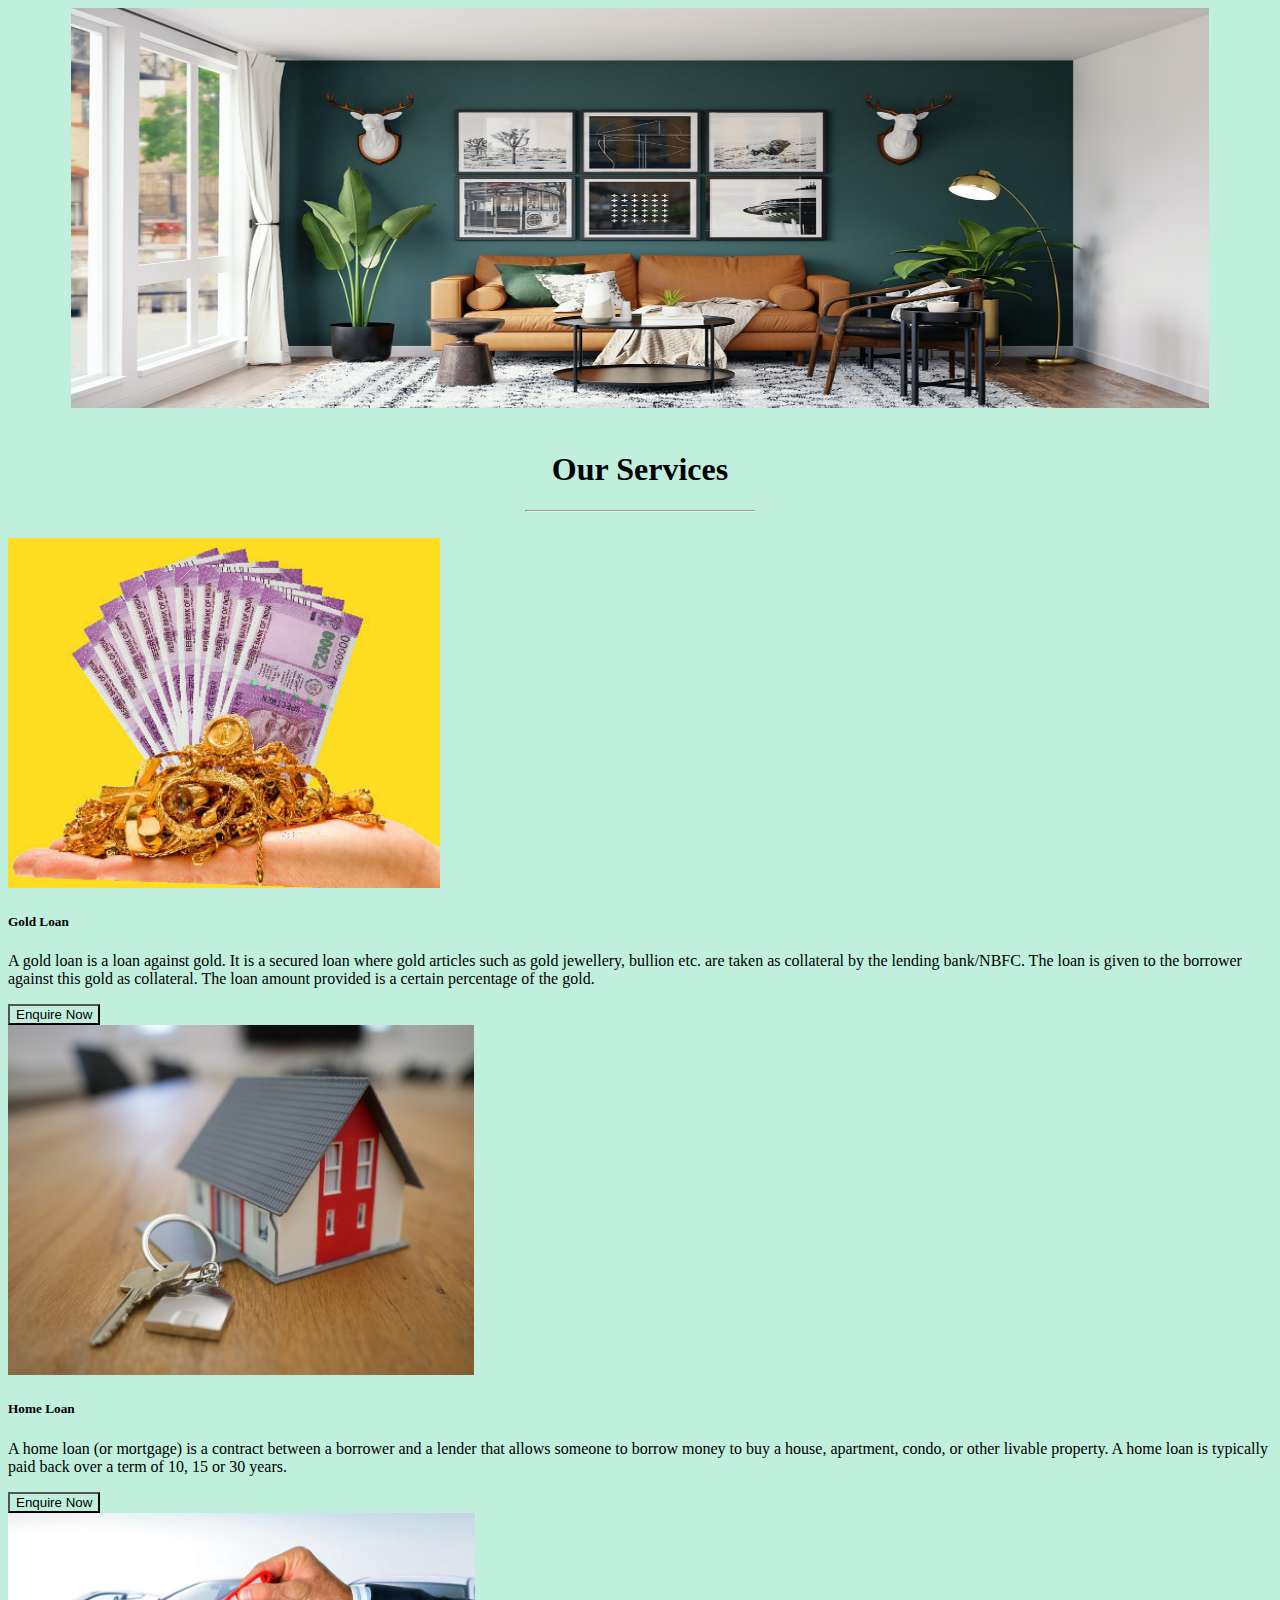
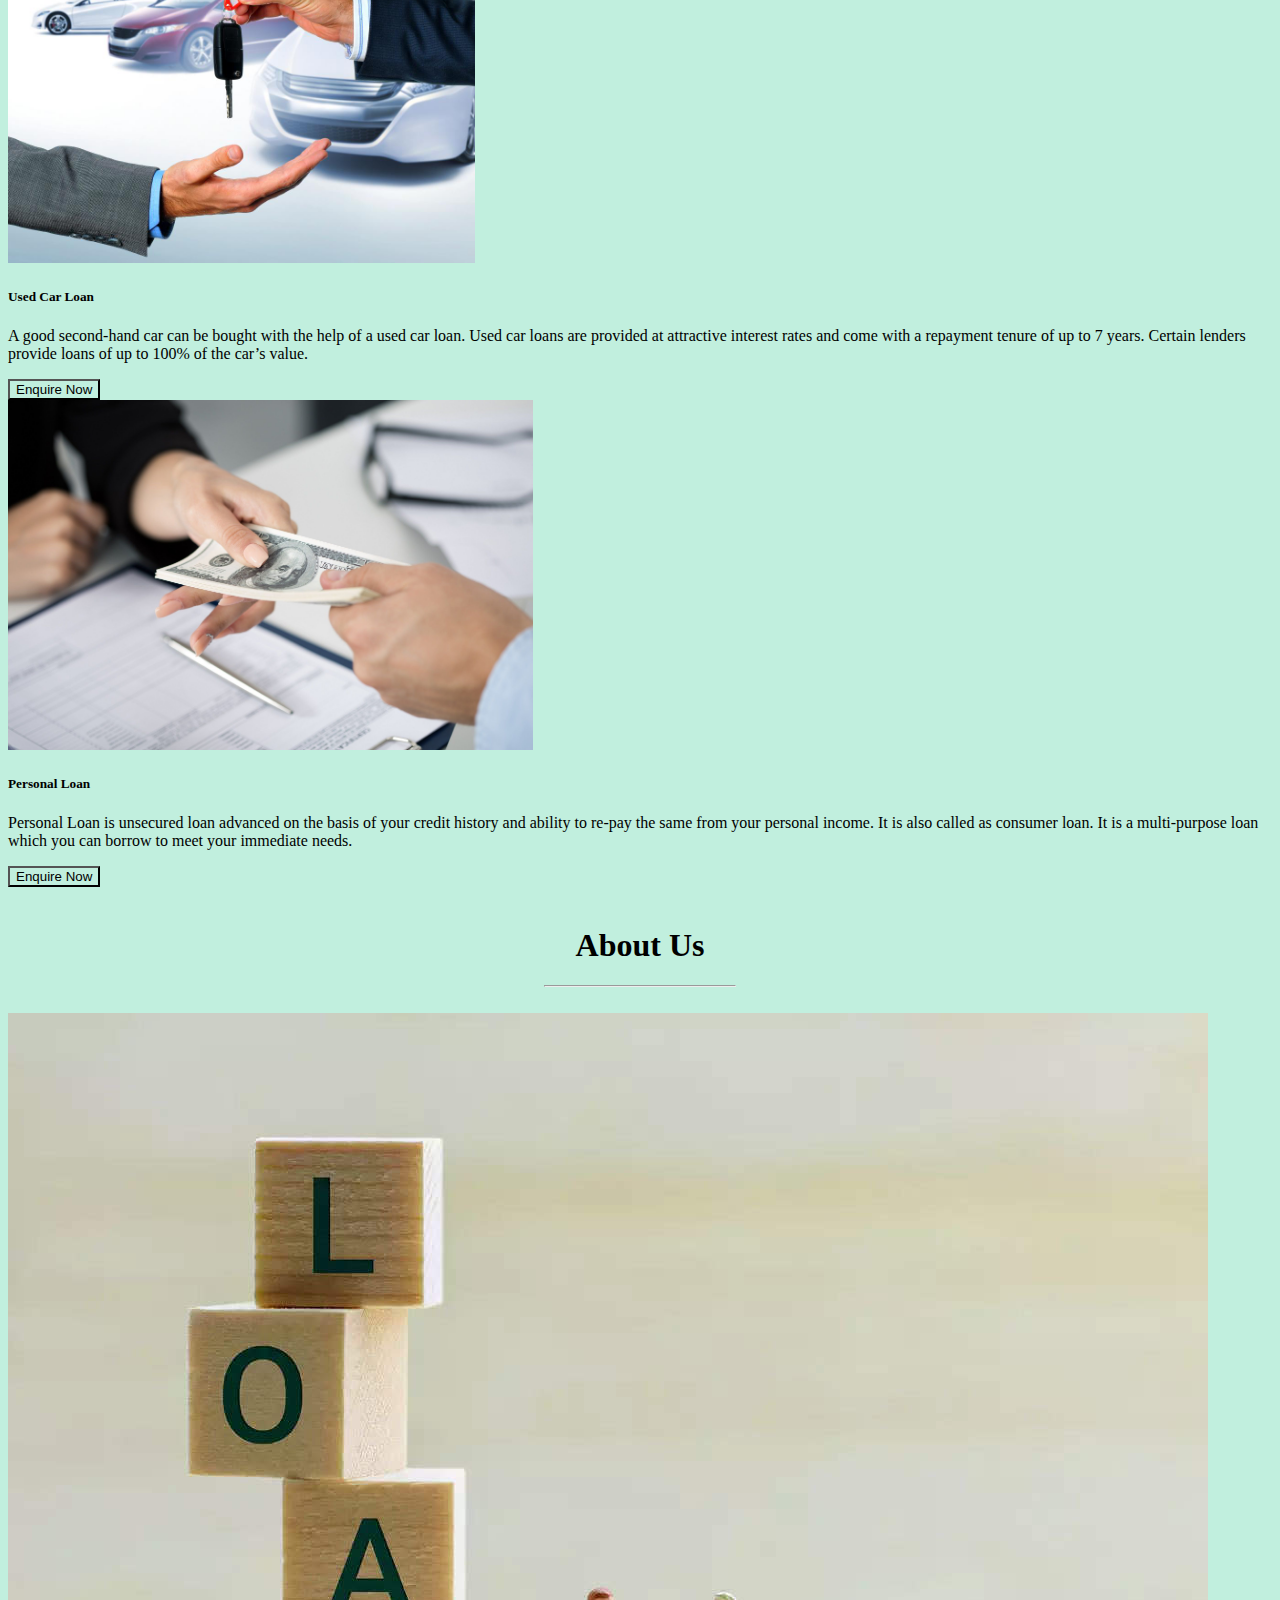
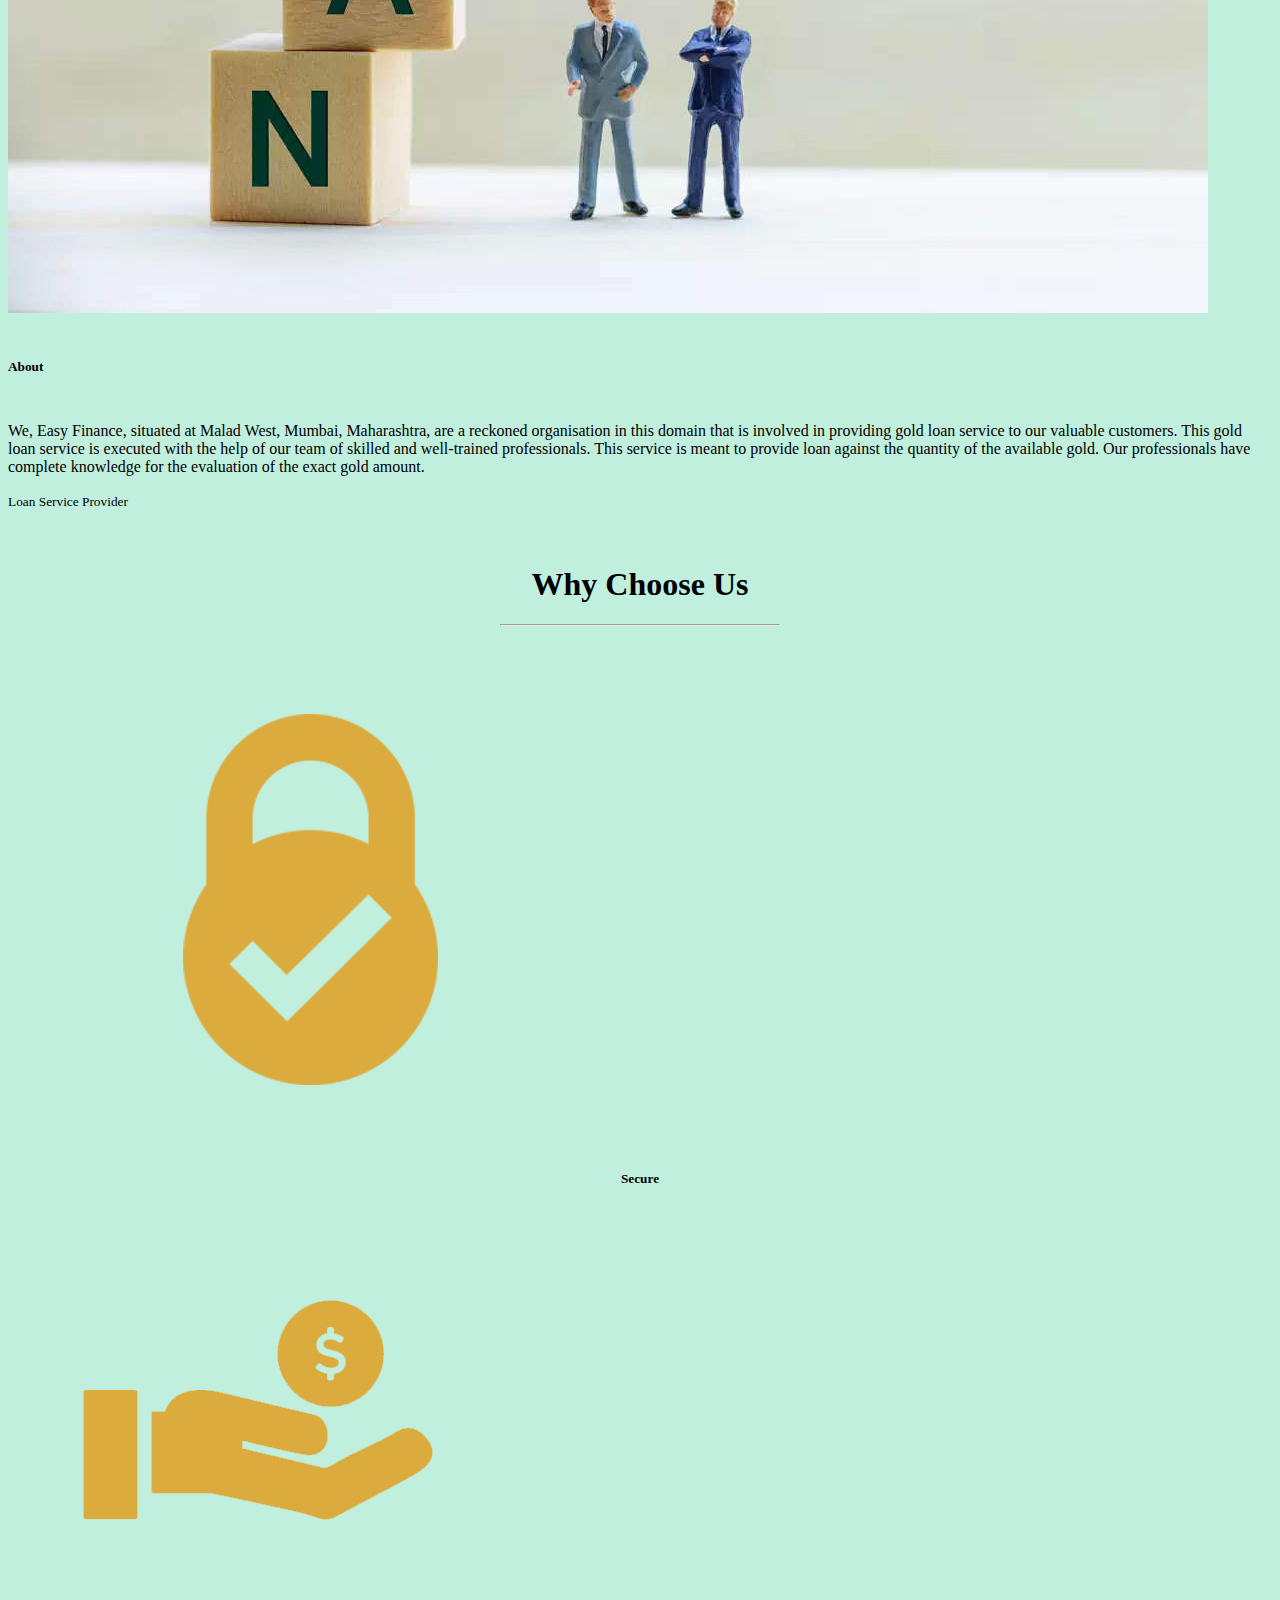
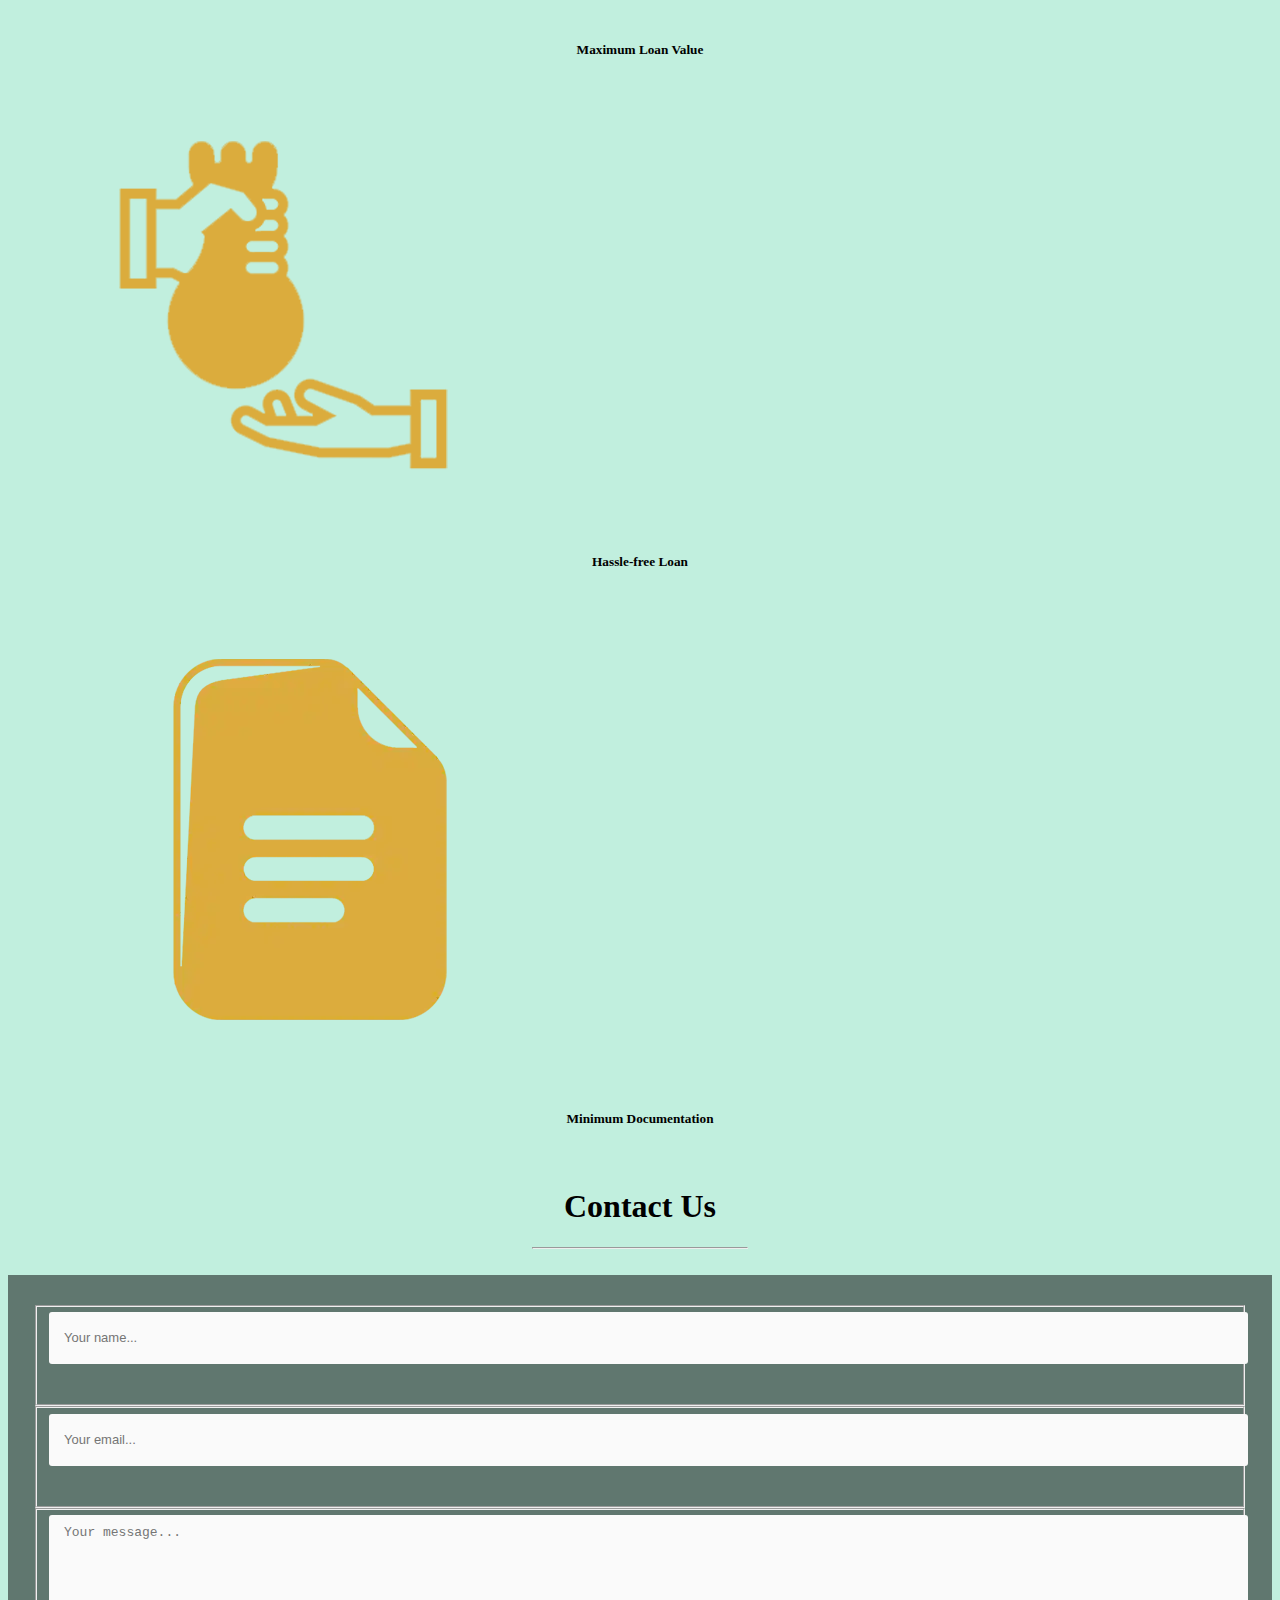
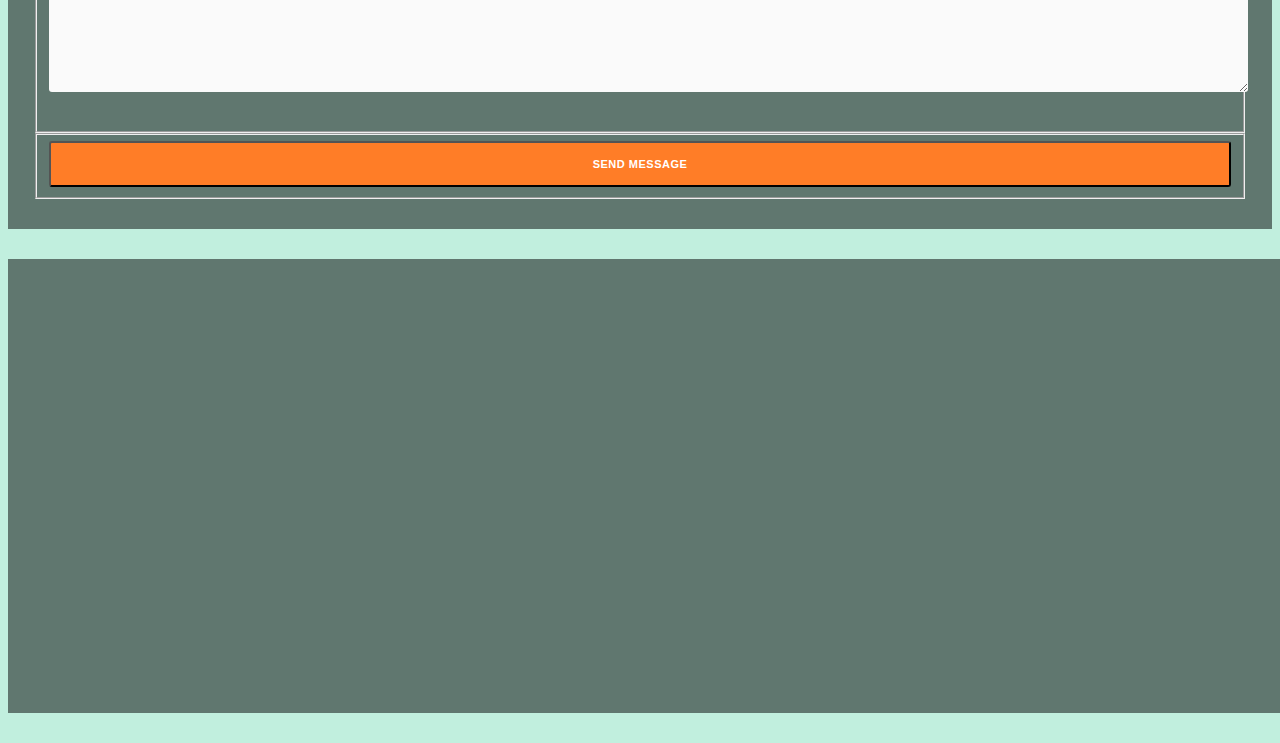
<file: index.html>
<!DOCTYPE html>
<html lang="en">
<head>
    <meta charset="UTF-8">
    <meta http-equiv="X-UA-Compatible" content="IE=edge">
    <meta name="viewport" content="width=device-width, initial-scale=1.0">
    <title>Service Page</title>
    <link rel="stylesheet" href="style.css">
    <link rel="stylesheet" href="https://cdnjs.cloudflare.com/ajax/libs/font-awesome/5.15.3/css/all.min.css">
    <link href="https://cdn.jsdelivr.net/npm/bootstrap@5.1.0/dist/css/bootstrap.min.css" rel="stylesheet" 
    integrity="sha384-KyZXEAg3QhqLMpG8r+8fhAXLRk2vvoC2f3B09zVXn8CA5QIVfZOJ3BCsw2P0p/We" crossorigin="anonymous">
</head>
<body style="background-color: #c1efde;">
  <div class="card-deck mt-20">
    <center><img src="img/front-home.jpg" class="card-img-top" alt="..." style="height: 400px; width: 90%;"></center>
  </div>
  <br>
  <h1 style="text-align: center;">Our Services</h1><center><hr style="width: 18%;"></center><br>
  <div class="card-group">
    <div class="card" style="border-right: 2px solid #c1efde;">
      <img src="img/gold.jpg" class="card-img-top" alt="..." style="height: 350px;">
      <div class="card-body">
        <h5 class="card-title">Gold Loan</h5>
        <p class="card-text">A gold loan is a loan against gold. It is a secured loan where gold 
        articles such as gold jewellery, bullion etc. are taken as collateral by the lending bank/NBFC. 
        The loan is given to the borrower against this gold as collateral. The loan amount provided is a certain percentage of the gold.</p>
        <a href="enquire.html"><button type="button" class="btn btn-success" style="background-color: #c1efde; color: black;">Enquire Now</button></a>
      </div>
    </div>
    <div class="card" style="border-right: 2px solid #c1efde;">
      <img src="img/home.jpg" class="card-img-top" alt="..." style="height: 350px;">
      <div class="card-body">
        <h5 class="card-title">Home Loan</h5>
        <p class="card-text">
        A home loan (or mortgage) is a contract between a borrower and a lender that allows someone to borrow money to buy a house, apartment, condo, or other livable property. 
        A home loan is typically paid back over a term of 10, 15 or 30 years.</p>
        <a href="enquire.html"><button type="button" class="btn btn-success" style="background-color: #c1efde; color: black;">Enquire Now</button></a>
      </div>
    </div>
    <div class="card" style="border-right: 2px solid #c1efde;">
      <img src="img/car.jpg" class="card-img-top" alt="..." style="height: 350px;">
      <div class="card-body">
        <h5 class="card-title">Used Car Loan</h5>
        <p class="card-text">A good second-hand car can be bought with the help of a used car loan. Used car loans are provided at attractive 
        interest rates and come with a repayment tenure of up to 7 years. Certain lenders provide loans of up to 100% of the car’s value.</p>
        <a href="enquire.html"><button type="button" class="btn btn-success" style="background-color: #c1efde; color: black;">Enquire Now</button></a>
      </div>
    </div>
    <div class="card">
      <img src="img/personal.jpg" class="card-img-top" alt="..." style="height: 350px;">
      <div class="card-body">
        <h5 class="card-title">Personal Loan</h5>
        <p class="card-text">Personal Loan is unsecured loan advanced on the basis of your credit history and ability to re-pay the same from your personal income. It is also called as consumer loan. 
        It is a multi-purpose loan which you can borrow to meet your immediate needs.</p>
        <a href="enquire.html"><button type="button" class="btn btn-success" style="background-color: #c1efde; color: black;">Enquire Now</button></a>
      </div>
    </div>
  </div>
  <br>
  <h1 style="text-align: center;">About Us</h1><center><hr style="width: 15%;"></center><br>
  <div class="card mb-3" style="max-width: fit-content;">
    <div class="row g-0">
      <div class="col-md-4">
        <img src="img/loan.jpg" class="img-fluid rounded-start" alt="...">
      </div>
      <div class="col-md-8">
        <div class="card-body">
          <h5 class="card-title" style="padding-top: 20px;">About</h5>
          <p style="padding-top: 25px;" class="card-text">We, Easy Finance, situated at Malad West, Mumbai, Maharashtra, are a reckoned organisation in this domain that is involved in providing gold loan service to our valuable customers. This gold loan service is executed with the help of our team of skilled and well-trained professionals. This service is meant to provide loan against the quantity of the available gold. Our professionals have complete knowledge for the evaluation of the exact gold amount.</p>
          <p class="card-text"><small class="text-muted">Loan Service Provider</small></p>
        </div>
      </div>
    </div>
  </div>
  <br>
  <h1 style="text-align: center;">Why Choose Us</h1><center><hr style="width: 22%;"></center><br>
  <div class="card-group">
    <div class="card" style="border: hidden;">
      <img src="img/secure.png" class="card-img-top" alt="...">
      <div class="card-body" style="text-align: center;">
        <h5 class="card-title">Secure</h5>
      </div>
    </div>
    <div class="card" style="border: hidden;">
      <img src="img/max-loan.png" class="card-img-top" alt="...">
      <div class="card-body">
        <h5 class="card-title" style="text-align: center;">Maximum Loan Value</h5>
      </div>
    </div>
    <div class="card" style="border: hidden;">
      <img src="img/free-loan.png" class="card-img-top" alt="...">
      <div class="card-body">
        <h5 class="card-title" style="text-align: center;">Hassle-free Loan</h5>
      </div>
    </div>
    <div class="card" style="border: hidden;">
      <img src="img/document.png" class="card-img-top" alt="...">
      <div class="card-body">
        <h5 class="card-title" style="text-align: center;">Minimum Documentation</h5>
      </div>
    </div>
  </div>
  <br>
  <h1 style="text-align: center;">Contact Us</h1><center><hr style="width: 17%;"></center><br>
  <div class="parallax-content contact-content" id="contact-us">
    <div class="container">
        <div class="row">
            <div class="col-md-6">
                <div class="contact-form">
                    <div class="row">
                        <form id="contact" action="" method="post">
                            <div class="row">
                                <div class="col-md-12">
                                    <fieldset>
                                        <input name="name" type="text" class="form-control" id="name" placeholder="Your name..." required="">
                                    </fieldset>
                                </div>
                                <div class="col-md-12">
                                    <fieldset>
                                        <input name="email" type="email" class="form-control" id="email" placeholder="Your email..." required="">
                                    </fieldset>
                                </div>
                                <div class="col-md-12">
                                    <fieldset>
                                        <textarea name="message" rows="6" class="form-control" id="message" placeholder="Your message..." required=""></textarea>
                                    </fieldset>
                                </div>
                                <div class="col-md-12">
                                    <fieldset>
                                        <button type="submit" id="form-submit" class="btn">Send Message</button>
                                    </fieldset>
                                </div>
                            </div>
                        </form>
                    </div>
                </div>
            </div>
            <div class="col-md-6">
                <div class="map">
                    <!-- How to change your own map point
                       1. Go to Google Maps
                       2. Click on your location point
                       3. Click "Share" and choose "Embed map" tab
                       4. Copy only URL and paste it within the src="" field below
                    -->
                    <iframe src="https://www.google.com/maps/embed?pb=!1m18!1m12!1m3!1d1197183.8373802372!2d-1.9415093691103689!3d6.781986417238027!2m3!1f0!2f0!3f0!3m2!1i1024!2i768!4f13.1!3m3!1m2!1s0xfdb96f349e85efd%3A0xb8d1e0b88af1f0f5!2sKumasi+Central+Market!5e0!3m2!1sen!2sth!4v1532967884907"
                        width="100%" height="390" frameborder="0" style="border:0" allowfullscreen></iframe>
                </div>
            </div>
        </div>
    </div>
</div>

</body>
</html>
</file>
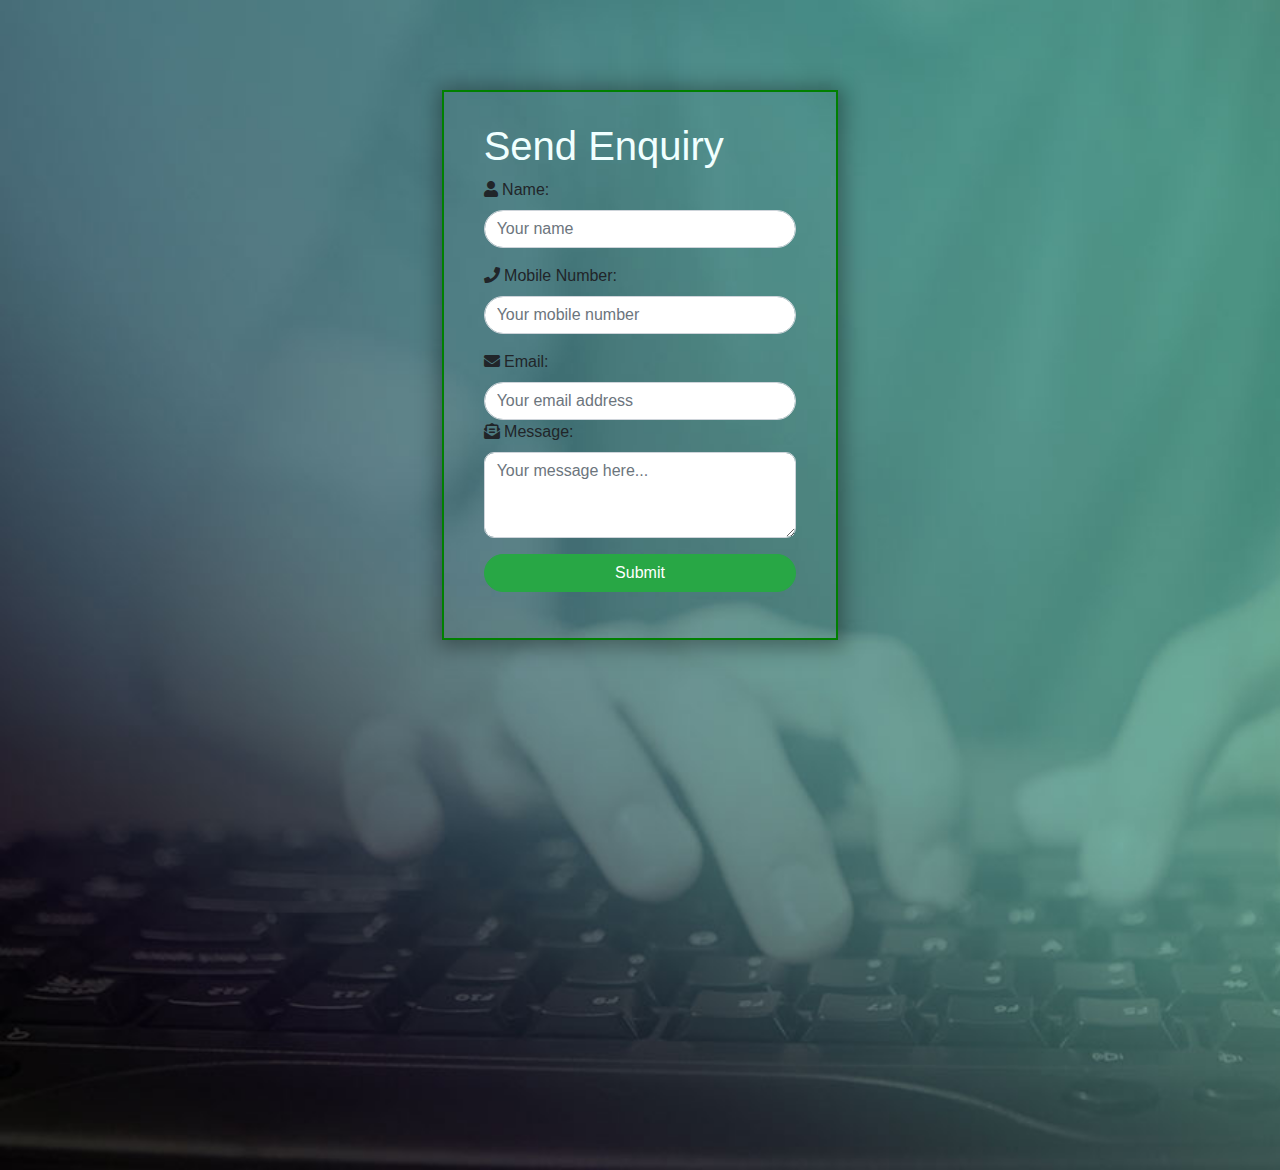
<file: enquire.html>
<!doctype html>
<html lang="en">
  <head>
    <title>Enquiry Form</title>
    <!-- Required meta tags -->
    <meta charset="utf-8">
    <meta name="viewport" content="width=device-width, initial-scale=1, shrink-to-fit=no">

    <!-- Bootstrap CSS -->
    <link rel="stylesheet" href="https://cdnjs.cloudflare.com/ajax/libs/font-awesome/5.15.3/css/all.min.css">
    <link rel="stylesheet" href="https://stackpath.bootstrapcdn.com/bootstrap/4.3.1/css/bootstrap.min.css" integrity="sha384-ggOyR0iXCbMQv3Xipma34MD+dH/1fQ784/j6cY/iJTQUOhcWr7x9JvoRxT2MZw1T" crossorigin="anonymous">
    <style>
    .bg{
    background-image: url("img/sign\ in\ bg.jpg");
    background-repeat: no-repeat;
    background-size: cover;
    width: 100%;
    height: 130vh;
}
.form-container{
    border: 2px solid green;
    padding: 30px 40px;
    margin-top: 10vh;
    -webkit-box-shadow: 1px 2px 20px 5px rgba(0,0,0,0.35);
-moz-box-shadow: 1px 2px 20px 5px rgba(0,0,0,0.35);
box-shadow: 1px 2px 20px 5px rgba(0,0,0,0.35);
}
   </style>
  </head>
  <body>
      <div class="container-fluid bg">
          <div class="row">
              <div class="col-md-4 col-sm-4 col-xs-12"></div>
              <div class="col-md-4 col-sm-4 col-xs-12">
                <form class="form-container">
                    <h1 style="color: azure;">Send Enquiry</h1>
                    <div class="mb-3">
                      <span class="icon"><i class="fas fa-user"></i></span>
                      <label for="exampleInputEmail1" class="form-label">Name:</label>
                      <input type="user|email" placeholder="Your name" required style="border-radius: 50px;" 
                      class="form-control" id="exampleInputEmail1" aria-describedby="emailHelp">
                    </div>
                    <div class="mb-3">
                      <span class="icon"><i class="fas fa-phone"></i></span>
                      <label for="exampleInputPassword1" class="form-label">Mobile Number:</label>
                      <input type="phone" placeholder="Your mobile number" required class="form-control" id="exampleInputPassword1" 
                      style="border-radius: 50px;">
                    </div>
                    <div class="mb-3">
                      <span class="icon"><i class="fas fa-envelope"></i></span>
                      <label for="email" class="form-label">Email:</label>
                      <input type="phone" placeholder="Your email address" required class="form-control" id="exampleInputEmail1" 
                      style="border-radius: 50px;">
                      <div class="form-group">
                        <span class="icon"><i class="fas fa-envelope-open-text"></i></span>
                        <label for="Textarea">Message:</label>
                        <textarea class="form-control" name="textarea" id="exampleInputTextarea" rows="3" placeholder="Your message here..." style="border-radius: 10px;"></textarea>
                    </div>
                    <a href="success-enquire.html" style="text-decoration: none; border-radius: 50px;" class="btn btn-success btn-block">Submit</a>
                  </form>
              </div>
              <div class="col-md-4 col-sm-4 col-xs-12"></div>
          </div>
      </div>
  </body>
</html>
</file>
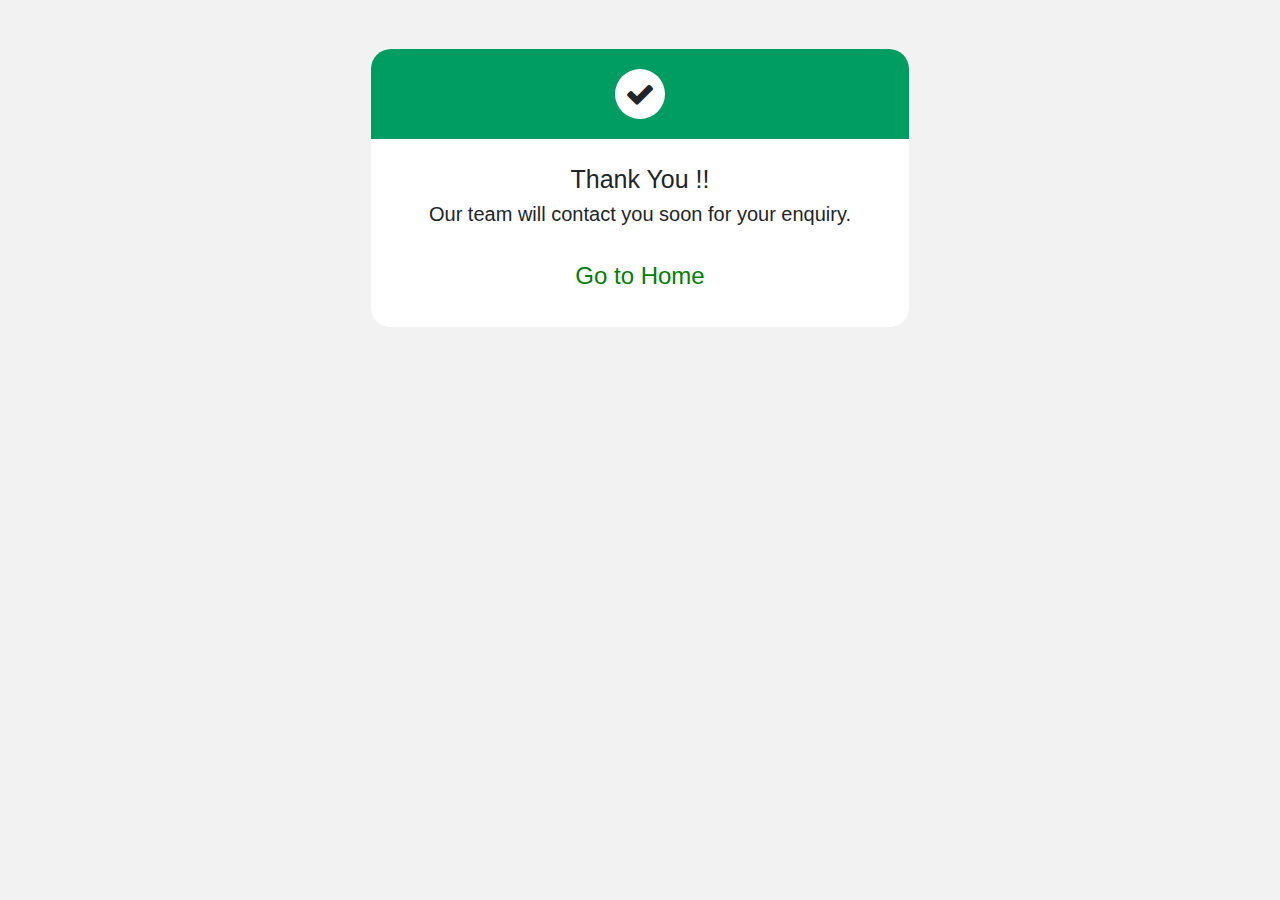
<file: success-enquire.html>
<!DOCTYPE html>
<html lang="en">
<head>
    <meta charset="UTF-8">
    <meta http-equiv="X-UA-Compatible" content="IE=edge">
    <meta name="viewport" content="width=device-width, initial-scale=1.0">
    <link rel="stylesheet" type="text/css" href="https://stackpath.bootstrapcdn.com/bootstrap/4.5.2/css/bootstrap.min.css" />
    <link rel="stylesheet" type="text/css" href="https://stackpath.bootstrapcdn.com/font-awesome/4.7.0/css/font-awesome.min.css" />
    <title>Success Page</title>
    
    <style>
        body
    {
        background:#f2f2f2;
    }

    .payment
	{
		border:1px solid #f2f2f2;
		height:280px;
        border-radius:20px;
        background:#fff;
	}
   .payment_header
   {
	   background:#009d63;
	   padding:20px;
       border-radius:20px 20px 0px 0px;
	   
   }
   
   .check
   {
	   margin:0px auto;
	   width:50px;
	   height:50px;
	   border-radius:100%;
	   background:#fff;
	   text-align:center;
   }
   
   .check i
   {
	   vertical-align:middle;
	   line-height:50px;
	   font-size:30px;
   }

    .content 
    {
        text-align:center;
    }

    .content  h1
    {
        font-size:25px;
        padding-top:25px;
    }

    .content a
    {
        width:200px;
        height:35px;
        color: green;
        border-radius:30px;
        padding:5px 10px;
        transition:all ease-in-out 0.3s;
    }

    .content a:hover
    {
        text-decoration:none;
        background:#000;
    }
    </style>

</head>
<body>
    <div class="container">
        <div class="row">
           <div class="col-md-6 mx-auto mt-5">
              <div class="payment">
                 <div class="payment_header">
                    <div class="check"><i class="fa fa-check" aria-hidden="true"></i></div>
                 </div>
                 <div class="content">
                    <h1>
                       Thank You !!
                     </h1>
                    <h5>Our team will contact you soon for your enquiry.</h5><br>
                    <a href="index.html" style="font-size: x-large;">Go to Home</a>
                 </div>
                 
              </div>
           </div>
        </div>
     </div>
</body>
</html>
</file>
<file: style.css>
.contact-form {
    background-color: rgba(0, 0, 0, 0.5);
    padding: 30px 25px;
    margin-bottom: 30px;
  }
  
  #contact input {
    border-radius: 3px;
    padding-left: 15px;
    font-size: 13px;
    color: #232323;
    background-color: rgba(250, 250, 250, 1);
    outline: none;
    border: none;
    box-shadow: none;
    line-height: 50px;
    height: 50px;
    width: 100%;
    margin-bottom: 30px;
  }
  
  #contact textarea {
    border-radius: 3px;
    padding-left: 15px;
    padding-top: 10px;
    font-size: 13px;
    color: #232323;
    background-color: rgba(250, 250, 250, 1);
    outline: none;
    border: none;
    box-shadow: none;
    height: 165px;
    max-height: 220px;
    width: 100%;
    margin-bottom: 25px;
  }
  
  #contact button {
    display: inline-block;
    background-color: #ff7d27;
    padding: 15px 24px;
    width: 100%;
    border-radius: 3px;
    text-transform: uppercase;
    font-size: 11px;
    color: #fff;
    font-weight: 700;
    text-decoration: none;
    letter-spacing: 0.5px;
  }
  
  .map {
    margin-bottom: 30px;
    width: 100%;
    background-color: rgba(0, 0, 0, 0.5);
    padding: 30px 20px;
  }
</file>
